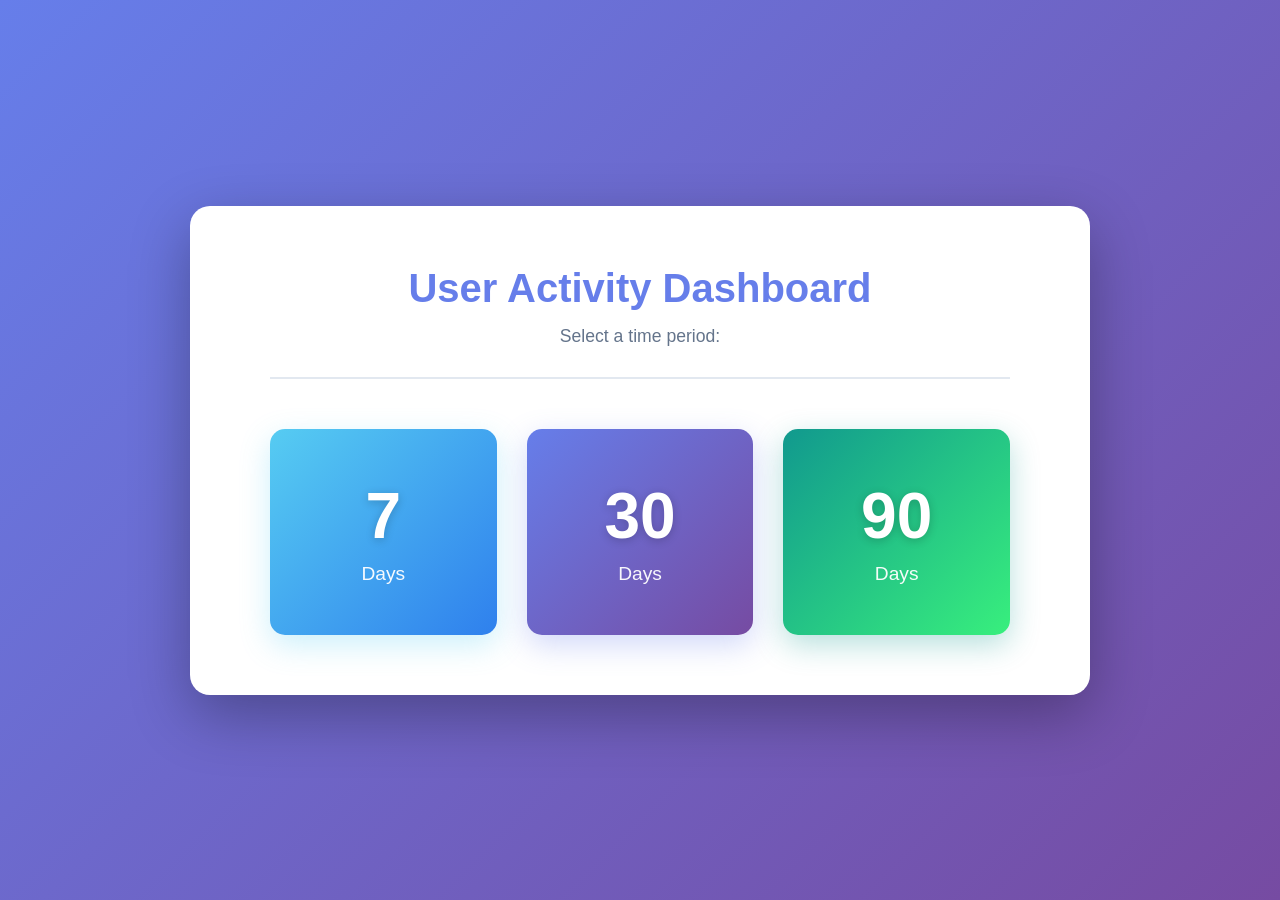
<file: templates/dashboard_select.html>
<!DOCTYPE html>
<html lang="ja">
<head>
    <meta charset="UTF-8">
    <meta name="viewport" content="width=device-width, initial-scale=1.0">
    <title>Dashboard - PacificTube</title>
    <style>
        * {
            margin: 0;
            padding: 0;
            box-sizing: border-box;
        }

        body {
            font-family: -apple-system, BlinkMacSystemFont, 'Segoe UI', Roboto, 'Helvetica Neue', Arial, sans-serif;
            background: linear-gradient(135deg, #667eea 0%, #764ba2 100%);
            min-height: 100vh;
            display: flex;
            align-items: center;
            justify-content: center;
            padding: 20px;
        }

        .container {
            background: white;
            border-radius: 20px;
            box-shadow: 0 20px 60px rgba(0, 0, 0, 0.3);
            padding: 60px 80px;
            max-width: 900px;
            width: 100%;
        }

        h1 {
            color: #667eea;
            font-size: 2.5rem;
            font-weight: 600;
            text-align: center;
            margin-bottom: 15px;
        }

        .subtitle {
            color: #64748b;
            font-size: 1.1rem;
            text-align: center;
            margin-bottom: 50px;
            padding-bottom: 30px;
            border-bottom: 2px solid #e2e8f0;
        }

        .period-selector {
            display: grid;
            grid-template-columns: repeat(auto-fit, minmax(200px, 1fr));
            gap: 30px;
            margin-top: 40px;
        }

        .period-card {
            background: linear-gradient(135deg, #667eea 0%, #764ba2 100%);
            border-radius: 15px;
            padding: 50px 30px;
            text-align: center;
            cursor: pointer;
            transition: all 0.3s ease;
            text-decoration: none;
            color: white;
            box-shadow: 0 10px 30px rgba(102, 126, 234, 0.3);
            position: relative;
            overflow: hidden;
        }

        .period-card::before {
            content: '';
            position: absolute;
            top: 0;
            left: 0;
            right: 0;
            bottom: 0;
            background: rgba(255, 255, 255, 0.1);
            opacity: 0;
            transition: opacity 0.3s ease;
        }

        .period-card:hover::before {
            opacity: 1;
        }

        .period-card:hover {
            transform: translateY(-10px);
            box-shadow: 0 20px 40px rgba(102, 126, 234, 0.4);
        }

        .period-card.cyan {
            background: linear-gradient(135deg, #56ccf2 0%, #2f80ed 100%);
            box-shadow: 0 10px 30px rgba(86, 204, 242, 0.3);
        }

        .period-card.cyan:hover {
            box-shadow: 0 20px 40px rgba(86, 204, 242, 0.4);
        }

        .period-card.purple {
            background: linear-gradient(135deg, #667eea 0%, #764ba2 100%);
            box-shadow: 0 10px 30px rgba(102, 126, 234, 0.3);
        }

        .period-card.purple:hover {
            box-shadow: 0 20px 40px rgba(102, 126, 234, 0.4);
        }

        .period-card.green {
            background: linear-gradient(135deg, #11998e 0%, #38ef7d 100%);
            box-shadow: 0 10px 30px rgba(17, 153, 142, 0.3);
        }

        .period-card.green:hover {
            box-shadow: 0 20px 40px rgba(17, 153, 142, 0.4);
        }

        .period-number {
            font-size: 4rem;
            font-weight: 700;
            margin-bottom: 10px;
            text-shadow: 0 2px 10px rgba(0, 0, 0, 0.2);
        }

        .period-label {
            font-size: 1.2rem;
            font-weight: 500;
            opacity: 0.95;
            text-transform: capitalize;
        }

        @media (max-width: 768px) {
            .container {
                padding: 40px 30px;
            }

            h1 {
                font-size: 2rem;
            }

            .period-selector {
                gap: 20px;
            }

            .period-card {
                padding: 40px 20px;
            }

            .period-number {
                font-size: 3rem;
            }
        }
    </style>
</head>
<body>
    <div class="container">
        <h1>User Activity Dashboard</h1>
        <p class="subtitle">Select a time period:</p>

        <div class="period-selector">
            <a href="/dashboard/7d" class="period-card cyan">
                <div class="period-number">7</div>
                <div class="period-label">Days</div>
            </a>

            <a href="/dashboard/30d" class="period-card purple">
                <div class="period-number">30</div>
                <div class="period-label">Days</div>
            </a>

            <a href="/dashboard/90d" class="period-card green">
                <div class="period-number">90</div>
                <div class="period-label">Days</div>
            </a>
        </div>
    </div>
</body>
</html>
</file>
